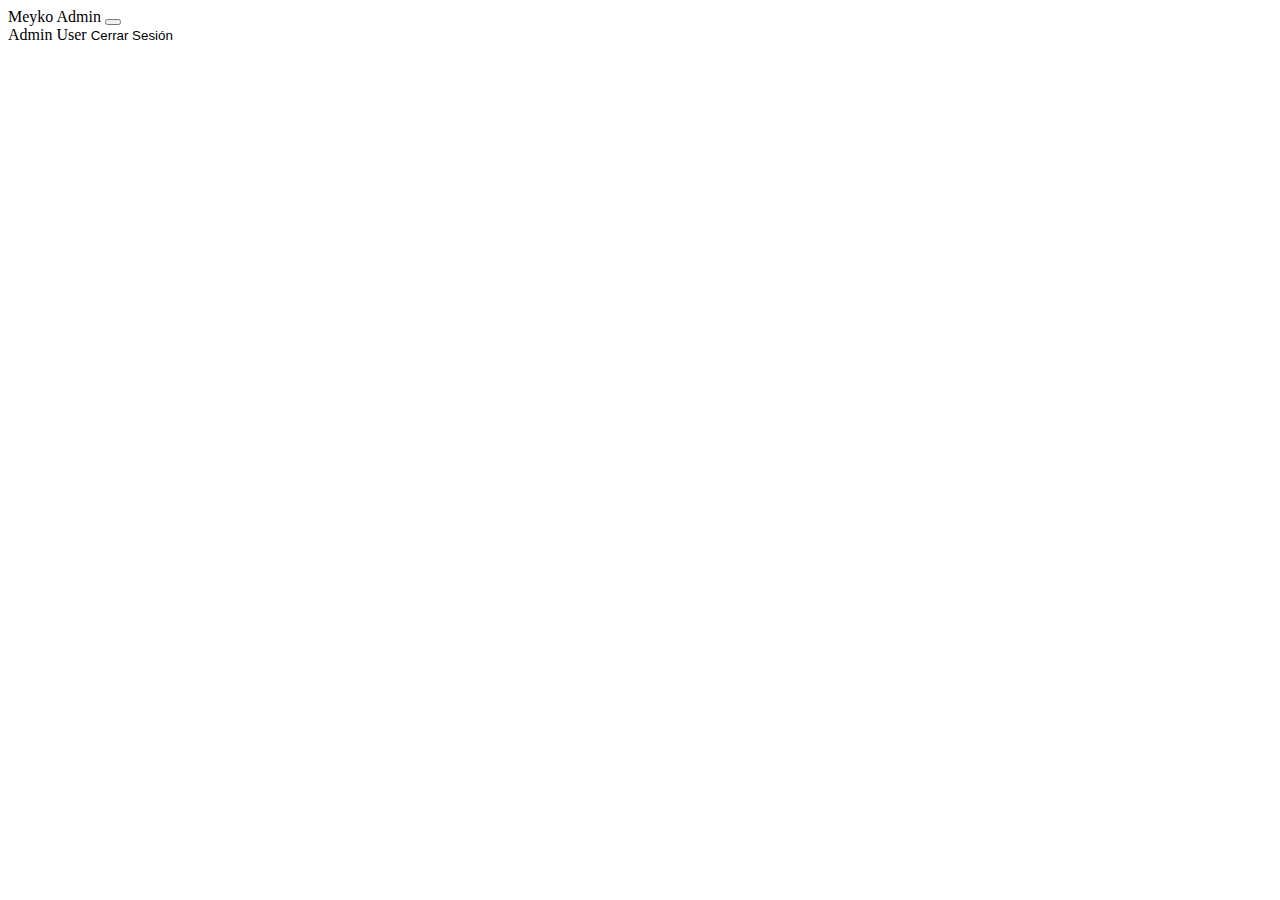
<file: src/main/resources/templates/fragments/header-admin.html>
<!DOCTYPE html>
<html lang="es" xmlns:th="http://www.thymeleaf.org">
<head>
</head>
<body>
    <nav id="adminDashboardNavbar" class="navbar navbar-expand-lg navbar-light bg-white fixed-top shadow-sm" th:fragment="navbar">
        <div class="container">
            <a class="navbar-brand logo-text">Meyko Admin</a>
            <button class="navbar-toggler" type="button" data-bs-toggle="collapse" data-bs-target="#adminDashboardNavbarCollapse"
                    aria-controls="adminDashboardNavbarCollapse" aria-expanded="false" aria-label="Toggle navigation">
                <span class="navbar-toggler-icon"></span>
            </button>

            <div class="collapse navbar-collapse" id="adminDashboardNavbarCollapse">
                <div class="navbar-nav ms-auto d-flex flex-row align-items-center">
                    <span class="text-muted me-3" th:if="${#authentication?.principal != null}">
                        <i class="fas fa-user-circle me-1"></i> 
                        <span th:text="${#authentication.principal.username}">Admin User</span> 
                    </span>

                    <form th:action="@{/logout}" method="post" style="display:inline;">
                        <button type="submit" class="nav-link btn btn-outline-muted btn-sm" style="border: none; background: none; padding: 0;">
                            <i class="fas fa-sign-out-alt me-2"></i>Cerrar Sesión
                        </button>
                    </form>
                </div>
            </div>
        </div>
    </nav>
</body>
</html>
</file>
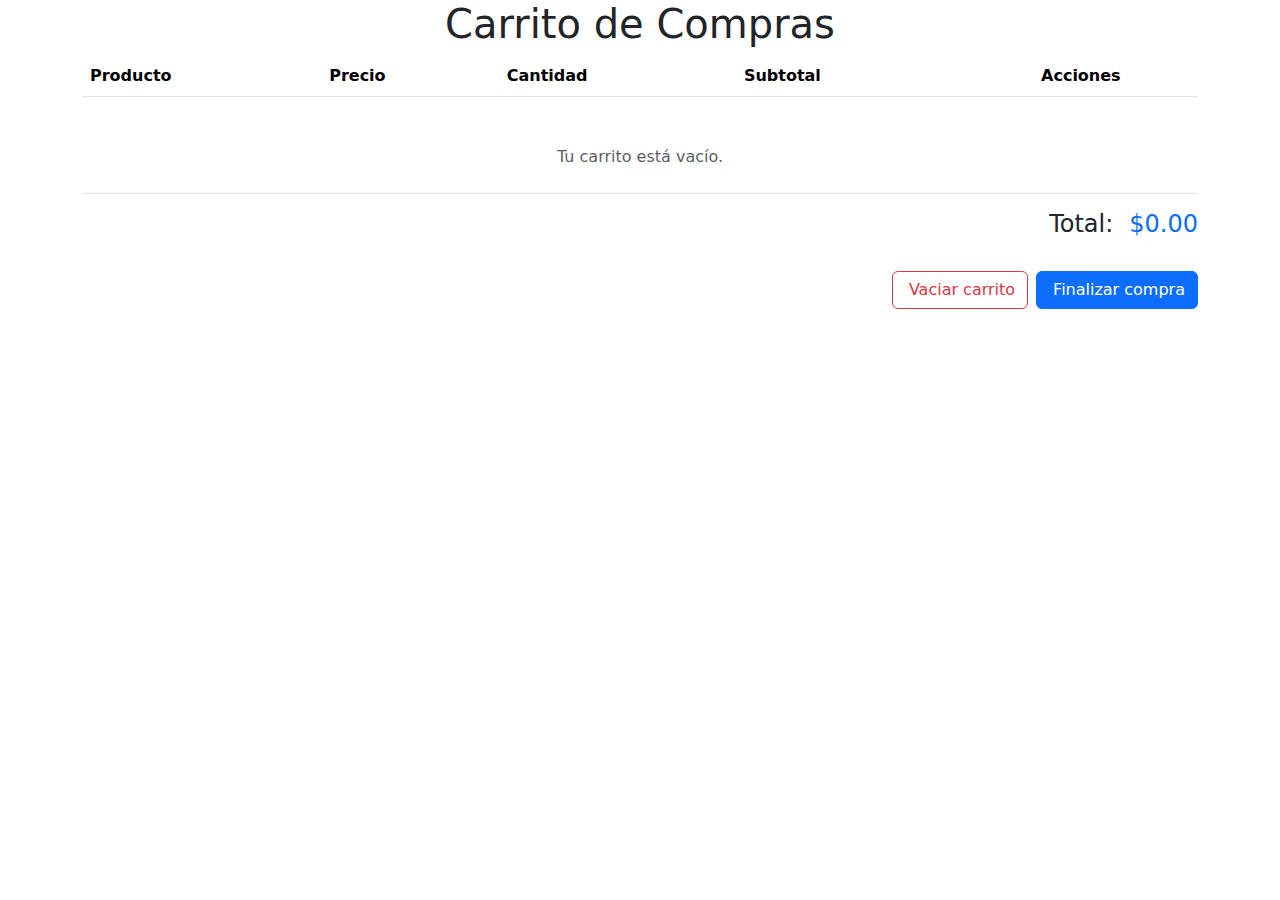
<file: src/main/resources/templates/pages/carrito.html>
<!DOCTYPE html>
<html lang="es" xmlns:th="http://www.thymeleaf.org">
<head>
    <meta charset="UTF-8">
    <meta name="_csrf" th:content="${_csrf.token}"/>
    <meta name="_csrf_header" th:content="${_csrf.headerName}"/>
    <title>Carrito de Compras - Meyko</title>
    <link href="https://cdn.jsdelivr.net/npm/bootstrap@5.3.3/dist/css/bootstrap.min.css"
          rel="stylesheet"
          integrity="sha384-QWTKZyjpPEjISv5WaRU9OFeRpok6YctnYmDr5pNlyT2bRjXh0JMhjY6hW+ALEwIH"
          crossorigin="anonymous">
    <link rel="stylesheet" href="https://cdnjs.cloudflare.com/ajax/libs/font-awesome/6.5.2/css/all.min.css"
          integrity="sha512-SnH5WK+bZxgPHs44uWIX+LLJAJ9/2PkPKZ5QiAj6Ta86w+fsb2TkcmfRyVX3pBnMFcV7oQPJkl9QevSCWr3W6A=="
          crossorigin="anonymous" referrerpolicy="no-referrer" />
    <link rel="preconnect" href="https://fonts.googleapis.com">
    <link rel="preconnect" href="https://fonts.gstatic.com" crossorigin>
    <link href="https://fonts.googleapis.com/css2?family=Pacifico&family=Raleway:wght@300;400;500;700&display=swap" rel="stylesheet">
    <link href="https://fonts.googleapis.com/css2?family=Poppins:wght@400;500;600;700&display=swap" rel="stylesheet">
    <link rel="stylesheet" th:href="@{/css/style.css}">
    <link rel="stylesheet" th:href="@{/css/header.css}">
    <link rel="stylesheet" th:href="@{/css/catalogo.css}"> 
</head>
<body>
    <div th:replace="~{fragments/header :: navbar}"></div>
    <section class="catalogo-title-section"> 
        <div class="container">
            <h1 class="section-title text-center mb-0">Carrito de Compras</h1> 
        </div>
    </section>
    <div class="container my-2">
        <div class="table-responsive">
            <table class="table align-middle">
                <thead>
                    <tr>
                        <th scope="col">Producto</th>
                        <th scope="col">Precio</th>
                        <th scope="col">Cantidad</th>
                        <th scope="col">Subtotal</th>
                        <th scope="col" class="text-center">Acciones</th>
                    </tr>
                </thead>
                <tbody id="tabla-carrito">
                    <!-- Productos dinámicos aquí -->
                </tbody>
                <tr id="mensaje-carrito-vacio" style="display: none;">
                    <td colspan="5" class="text-center text-muted py-4">
                        <i class="fas fa-shopping-cart fa-2x mb-2"></i><br>
                        Tu carrito está vacío.
                    </td>
                </tr>
            </table>
        </div>

        <div class="d-flex justify-content-end align-items-center">
            <h4 class="me-3">Total:</h4>
            <h4 class="text-primary" id="total-carrito">$0.00</h4>
        </div>

        <div class="mt-4 d-flex justify-content-end gap-2">
            <button class="btn btn-outline-danger" id="vaciar-carrito">
                <i class="fas fa-trash-alt me-1"></i> Vaciar carrito
            </button>
            <button class="btn btn-primary">
                <i class="fas fa-credit-card me-1"></i> Finalizar compra
            </button>
        </div>
    </div>
    
    <!-- Modal genérico para mensajes -->
    <div class="modal fade" id="modalMensaje" tabindex="-1" aria-labelledby="modalMensajeLabel" aria-hidden="true">
      <div class="modal-dialog">
        <div class="modal-content border-0">
          <div class="modal-header text-white">
            <h5 class="modal-title" id="modalMensajeLabel">Mensaje</h5>
            <button type="button" class="btn-close btn-close-white" data-bs-dismiss="modal" aria-label="Cerrar"></button>
          </div>
          <div class="modal-body" id="modalMensajeBody">
            ...
          </div>
          <div class="modal-footer">
            <button type="button" class="btn btn-secondary" data-bs-dismiss="modal">Cerrar</button>
          </div>
        </div>
      </div>
    </div>

   <script src="https://cdn.jsdelivr.net/npm/bootstrap@5.3.3/dist/js/bootstrap.bundle.min.js"
        integrity="sha384-YvpcrYf0tY3lHB60NNkmXc5s9fDVZLESaAA55NDzOxhy9GkcIdslK1eN7N6jIeHz"
        crossorigin="anonymous"></script>
    <script>
        document.addEventListener('DOMContentLoaded', () => {
            const tabla = document.getElementById('tabla-carrito');
            const totalCarrito = document.getElementById('total-carrito');

            function renderCarrito() {
                const carrito = JSON.parse(localStorage.getItem('carrito')) || [];
                tabla.innerHTML = '';

                const mensajeVacio = document.getElementById('mensaje-carrito-vacio');
                if (carrito.length === 0) {
                    mensajeVacio.style.display = '';
                    totalCarrito.textContent = '$0.00';
                    actualizarContadorCarrito();
                    return;
                } else {
                    mensajeVacio.style.display = 'none';
                }

                let total = 0;
                carrito.forEach(producto => {
                    const subtotal = producto.precio * producto.cantidad;
                    total += subtotal;

                    tabla.innerHTML += `
                        <tr>
                            <td>
                                <div class="d-flex align-items-center">
                                    <img src="${producto.imagen}" alt="${producto.nombre}" width="50" class="me-3">
                                    <span>${producto.nombre}</span>
                                </div>
                            </td>
                            <td>$${producto.precio.toFixed(2)}</td>
                            <td>${producto.cantidad}</td>
                            <td>$${subtotal.toFixed(2)}</td>
                            <td class="text-center">
                                <button class="btn btn-sm btn-danger eliminar-producto" data-id="${producto.id}">
                                    <i class="fas fa-trash-alt"></i>
                                </button>
                            </td>
                        </tr>
                    `;
                });

                totalCarrito.textContent = `$${total.toFixed(2)}`;
                actualizarContadorCarrito();
            }

            function actualizarContadorCarrito() {
                const carrito = JSON.parse(localStorage.getItem('carrito')) || [];
                const totalItems = carrito.reduce((sum, item) => sum + item.cantidad, 0);
                const contador = document.getElementById('contador-carrito');
                if (contador) contador.textContent = totalItems;
            }

            document.addEventListener('click', (e) => {
                if (e.target.closest('.eliminar-producto')) {
                    const id = e.target.closest('.eliminar-producto').dataset.id;
                    let carrito = JSON.parse(localStorage.getItem('carrito')) || [];
                    carrito = carrito.filter(p => p.id !== id);
                    localStorage.setItem('carrito', JSON.stringify(carrito));
                    renderCarrito();
                }
            });

            document.getElementById('vaciar-carrito').addEventListener('click', () => {
                localStorage.removeItem('carrito');
                renderCarrito();
            });

            renderCarrito();
        });
    </script>
    <script th:src="@{/js/ventas.js}"></script>
    <script th:src="@{/js/logout.js}"></script>
</body>
</html>
</file>
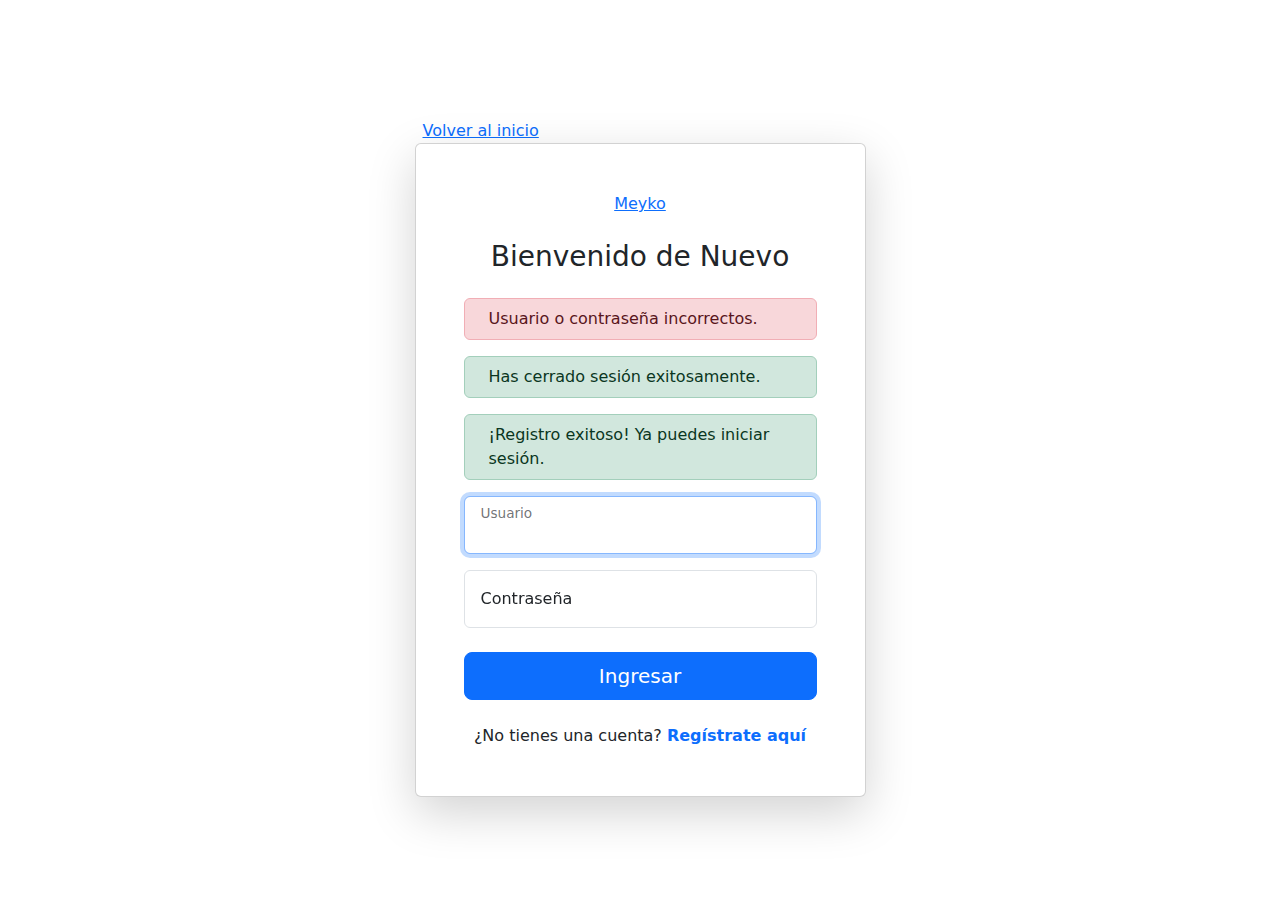
<file: src/main/resources/templates/pages/login.html>
<!DOCTYPE html>
<html lang="es" xmlns:th="http://www.thymeleaf.org">
<head>
    <meta charset="UTF-8">
    <meta name="viewport" content="width=device-width, initial-scale=1.0">
    <title>Iniciar Sesión - Meyko</title>

    <link href="https://cdn.jsdelivr.net/npm/bootstrap@5.3.3/dist/css/bootstrap.min.css"
          rel="stylesheet"
          integrity="sha384-QWTKZyjpPEjISv5WaRU9OFeRpok6YctnYmDr5pNlyT2bRjXh0JMhjY6hW+ALEwIH"
          crossorigin="anonymous">
    <link rel="stylesheet" href="https://cdnjs.cloudflare.com/ajax/libs/font-awesome/6.5.2/css/all.min.css"
          integrity="sha512-SnH5WK+bZxgPHs44uWIX+LLJAJ9/2PkPKZ5QiAj6Ta86w+fsb2TkcmfRyVX3pBnMFcV7oQPJkl9QevSCWr3W6A=="
          crossorigin="anonymous" referrerpolicy="no-referrer" />
    <link rel="preconnect" href="https://fonts.googleapis.com">
    <link rel="preconnect" href="https://fonts.gstatic.com" crossorigin>
    <link href="https://fonts.googleapis.com/css2?family=Pacifico&family=Raleway:wght@300;400;500;700&display=swap" rel="stylesheet">
    <link href="https://fonts.googleapis.com/css2?family=Poppins:wght@400;500;600;700&display=swap" rel="stylesheet">

    <link rel="stylesheet" th:href="@{/css/style.css}">
    <link rel="stylesheet" th:href="@{/css/login.css}">
</head>
<body class="login-body">

    <div class="container">
        <div class="row justify-content-center align-items-center min-vh-100">
            <div class="col-md-8 col-lg-6 col-xl-5">
                <div class="text-left mt-3">
                    <a th:href="@{/}" class="back-to-home-link"><i class="fas fa-arrow-left me-2"></i>Volver al inicio</a>
                </div>
                <div class="card login-card shadow-lg">
                    <div class="card-body p-4 p-md-5">
                        <div class="text-center mb-4">
                            <a class="login-page-logo-text">Meyko</a>
                        </div>
                        <h3 class="card-title text-center mb-4 login-page-title">Bienvenido de Nuevo</h3>

                        <div th:if="${param.error}" class="alert alert-danger d-flex align-items-center py-2" role="alert">
                            <i class="fas fa-exclamation-triangle me-2"></i>
                            <div>Usuario o contraseña incorrectos.</div>
                        </div>
                        <div th:if="${param.logout}" class="alert alert-success d-flex align-items-center py-2" role="alert">
                            <i class="fas fa-check-circle me-2"></i>
                            <div>Has cerrado sesión exitosamente.</div>
                        </div>
                        <div th:if="${param.registered}" class="alert alert-success d-flex align-items-center py-2" role="alert">
                            <i class="fas fa-check-circle me-2"></i>
                            <div>¡Registro exitoso! Ya puedes iniciar sesión.</div>
                        </div>

                        <form th:action="@{/login}" method="post" class="mt-3">
                            <div class="form-floating mb-3">
                                <input type="text" class="form-control" id="username" name="username" placeholder="Usuario" required autofocus>
                                <label for="usuario"><i class="fas fa-user me-1"></i> Usuario</label>
                            </div>
                            <div class="form-floating mb-4">
                                <input type="password" class="form-control" id="password" name="password" placeholder="Contraseña" required>
                                <label for="contrasenia"><i class="fas fa-lock me-1"></i> Contraseña</label>
                            </div>

                            <div class="d-grid">
                                <button class="btn btn-primary btn-lg login-submit-btn" type="submit">Ingresar</button>
                            </div>
                        </form>
                        </form>
                        <div class="text-center mt-4">
                            <span>¿No tienes una cuenta? </span>
                            <a th:href="@{/registro}" class="text-decoration-none fw-semibold">Regístrate aquí</a>
                        </div>
                    </div>
                </div>
            </div>
        </div>
    </div>

    <script src="https://cdn.jsdelivr.net/npm/bootstrap@5.3.3/dist/js/bootstrap.bundle.min.js"
            integrity="sha384-YvpcrYf0tY3lHB60NNkmXc5s9fDVZLESaAA55NDzOxhy9GkcIdslK1eN7N6jIeHz"
            crossorigin="anonymous"></script>
</body>
</html>
</file>
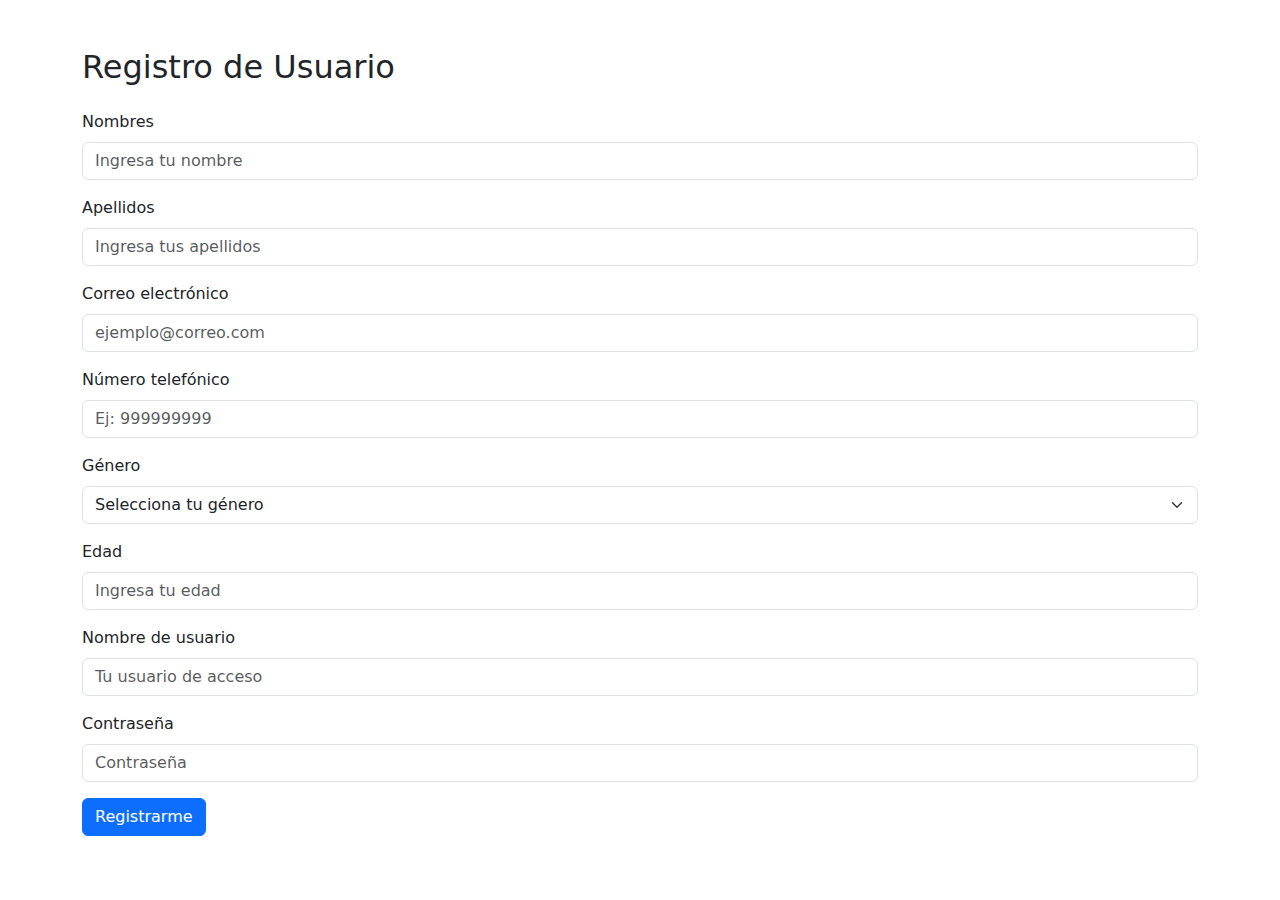
<file: src/main/resources/templates/pages/registro.html>
<!DOCTYPE html>
<html lang="es" xmlns:th="http://www.thymeleaf.org">
<head>
    <meta charset="UTF-8">
    <title>Registro de Usuario (Meyko)</title>
    <link rel="stylesheet" href="https://cdn.jsdelivr.net/npm/bootstrap@5.3.0/dist/css/bootstrap.min.css">
</head>
<body>

<div class="container mt-5">
    <h2 class="mb-4">Registro de Usuario</h2>

    <form th:action="@{/registro}" th:object="${usuario}" method="post">

        <div class="mb-3">
            <label for="nombres" class="form-label">Nombres</label>
            <input type="text" class="form-control" id="nombres" th:field="*{nombre}" placeholder="Ingresa tu nombre" required>
        </div>

        <div class="mb-3">
            <label for="apellidos" class="form-label">Apellidos</label>
            <input type="text" class="form-control" id="apellidos" th:field="*{apellido}" placeholder="Ingresa tus apellidos" required>
        </div>

        <div class="mb-3">
            <label for="correo" class="form-label">Correo electrónico</label>
            <input type="email" class="form-control" id="correo" th:field="*{correo}" placeholder="ejemplo@correo.com" required>
        </div>

        <div class="mb-3">
            <label for="telefono" class="form-label">Número telefónico</label>
            <input type="text" class="form-control" id="telefono" th:field="*{telefono}" placeholder="Ej: 999999999" required>
        </div>

        <div class="mb-3">
            <label for="genero" class="form-label">Género</label>
            <select class="form-select" id="genero" th:field="*{genero}" required>
                <option value="" disabled selected>Selecciona tu género</option>
                <option value="Masculino">Masculino</option>
                <option value="Femenino">Femenino</option>
            </select>
        </div>

        <div class="mb-3">
            <label for="edad" class="form-label">Edad</label>
            <input type="number" class="form-control" id="edad" th:field="*{edad}" placeholder="Ingresa tu edad" min="1" required>
        </div>

        <div class="mb-3">
            <label for="usuario" class="form-label">Nombre de usuario</label>
            <input type="text" class="form-control" id="usuario" th:field="*{usuario}" placeholder="Tu usuario de acceso" required>
        </div>

        <div class="mb-3">
            <label for="clave" class="form-label">Contraseña</label>
            <input type="password" class="form-control" id="clave" th:field="*{clave}" placeholder="Contraseña" required>
        </div>

        <button type="submit" class="btn btn-primary">Registrarme</button>

    </form>
</div>

<script src="https://cdn.jsdelivr.net/npm/bootstrap@5.3.0/dist/js/bootstrap.bundle.min.js"></script>
</body>
</html>
</file>
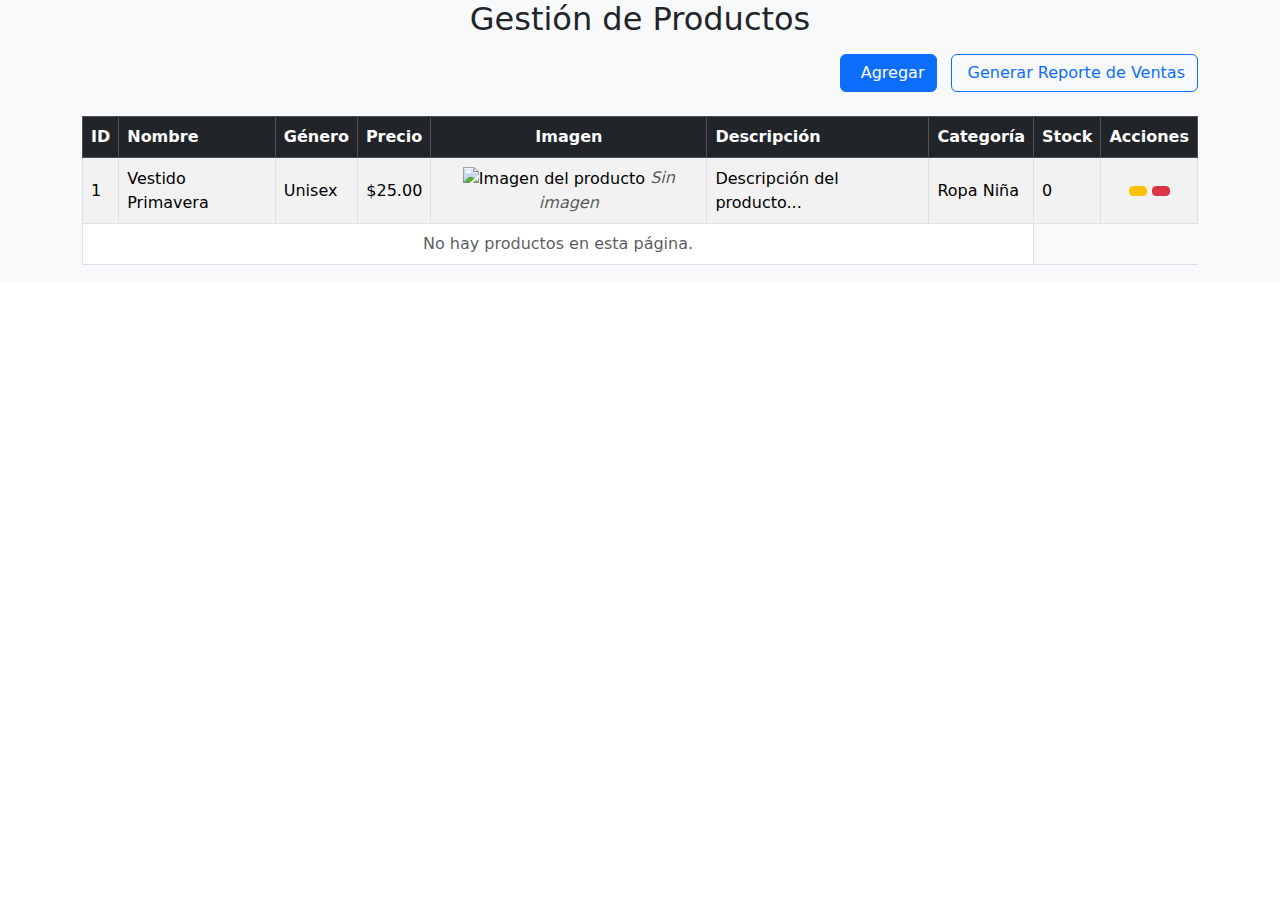
<file: src/main/resources/templates/pages/admin/dashboard.html>
<!DOCTYPE html>
<html lang="es" xmlns:th="http://www.thymeleaf.org">
<head>
    <meta charset="UTF-8">
    <meta name="viewport" content="width=device-width, initial-scale=1.0">
    <title>Meyko Admin - Gestión de Productos</title>
    <link href="https://cdn.jsdelivr.net/npm/bootstrap@5.3.3/dist/css/bootstrap.min.css"
          rel="stylesheet"
          integrity="sha384-QWTKZyjpPEjISv5WaRU9OFeRpok6YctnYmDr5pNlyT2bRjXh0JMhjY6hW+ALEwIH"
          crossorigin="anonymous">
    <link rel="stylesheet" href="https://cdnjs.cloudflare.com/ajax/libs/font-awesome/6.5.2/css/all.min.css"
          integrity="sha512-SnH5WK+bZxgPHs44uWIX+LLJAJ9/2PkPKZ5QiAj6Ta86w+fsb2TkcmfRyVX3pBnMFcV7oQPJkl9QevSCWr3W6A=="
          crossorigin="anonymous" referrerpolicy="no-referrer" />
    <link rel="preconnect" href="https://fonts.googleapis.com">
    <link rel="preconnect" href="https://fonts.gstatic.com" crossorigin>
    <link href="https://fonts.googleapis.com/css2?family=Pacifico&family=Raleway:wght@300;400;500;700&display=swap" rel="stylesheet">
    <link href="https://fonts.googleapis.com/css2?family=Poppins:wght@400;500;600;700&display=swap" rel="stylesheet">

    <link rel="stylesheet" th:href="@{/css/style.css}">
    <link rel="stylesheet" th:href="@{/css/dashboard.css}">
    <link rel="stylesheet" th:href="@{/css/header-admin.css}">
    <link rel="stylesheet" th:href="@{/css/modal.css}">
</head>
<body>
    <div th:replace="~{fragments/header-admin :: navbar}"></div>
    <section id="admin-productos-section" class="bg-light">
        <div class="container">
            <h2 class="section-title text-center mb-3">Gestión de Productos</h2>

            <div class="mb-4 text-end">
                <button type="button" class="btn btn-primary" data-bs-toggle="modal" data-bs-target="#agregarProductoModal">
                     <i class="fas fa-plus-circle me-2"></i>Agregar
                </button>
                <a href="/reporte/ventas" target="_blank" class="btn btn-outline-primary ms-2">
                    <i class="fas fa-file-pdf me-1"></i> Generar Reporte de Ventas
                </a>
            </div>
            
            <div class="table-responsive">
                <table class="table table-striped table-hover table-bordered align-middle">
                    <thead class="table-dark">
                        <tr>
                            <th>ID</th>
                            <th>Nombre</th>
                            <th>Género</th>
                            <th class="text-end">Precio</th>
                            <th class="text-center">Imagen</th>
                            <th>Descripción</th>
                            <th>Categoría</th>
                            <th>Stock</th>
                            <th class="text-center">Acciones</th>
                        </tr>
                    </thead>
                    <tbody>
                        <tr th:each="producto : ${productos}">
                            <td th:text="${producto.idProducto}">1</td>
                            <td th:text="${producto.nombre}">Vestido Primavera</td>
                            <td th:text="${producto.genero}">Unisex</td>
                            <td class="text-end" th:text="'$' + ${#numbers.formatDecimal(producto.precio, 0, 'COMMA', 2, 'POINT')}">$25.00</td>
                            <td class="text-center">
                                <img th:if="${producto.imagenUrl != null and !producto.imagenUrl.isEmpty()}"
                                     th:src="${producto.imagenUrl}"
                                     alt="Imagen del producto"
                                     class="product-image-thumbnail">

                                <span th:if="${producto.imagenUrl == null or producto.imagenUrl.isEmpty()}"
                                      class="text-muted fst-italic">Sin imagen</span>
                            </td>
                            <td th:text="${producto.descripcion}">Descripción del producto...</td>
                            <td th:text="${producto.categoria?.nombre ?: 'N/A'}">Ropa Niña</td>
                            <td th:text="${producto.stock}">0</td>
                            <td class="text-center action-buttons">
                                <form th:action="@{/admin/editar/{idProducto}(idProducto=${producto.idProducto})}" method="get" style="display:inline;">
                                    <button type="submit" class="btn btn-warning btn-sm">
                                        <i class="fas fa-edit"></i>
                                    </button>
                                </form>

                                <!-- Botón para abrir el modal de eliminar específico -->
                                <button type="button" class="btn btn-danger btn-sm" 
                                    data-bs-toggle="modal"
                                    data-bs-target="#modalEliminarProducto"
                                    th:attr="data-id=${producto.idProducto}, data-nombre=${producto.nombre}">
                                    <i class="fas fa-trash-alt"></i>
                                </button>

                            </td>
                        </tr>
                         <tr th:if="${#lists.isEmpty(productos)}">
                             <td colspan="7" class="text-center text-muted">No hay productos en esta página.</td>
                         </tr>
                    </tbody>
                </table>
            </div>
        </div>
    </section>
    
    <!-- Modal para eliminar producto -->
    <div class="modal fade" 
         id="modalEliminarProducto"  
         tabindex="-1" 
         aria-labelledby="modalEliminarLabel" 
         aria-hidden="true">
        <div class="modal-dialog">
            <div class="modal-content">
                <div class="modal-header">
                    <h5 class="modal-title" id="modalEliminarProductoLabel">Eliminar producto</h5>
                    <button type="button" class="btn-close" data-bs-dismiss="modal" aria-label="Cerrar"></button>
                </div>
                <div class="modal-body">
                    <p>¿Estás seguro que deseas eliminar el producto <strong id="productoNombre">?</strong>?</p>
                </div>
                <div class="modal-footer">
                    <form id="formEliminar" method="post">
                        <input type="hidden" th:name="${_csrf.parameterName}" th:value="${_csrf.token}" />
                        <button type="button" class="btn btn-secondary" data-bs-dismiss="modal">Cancelar</button>
                        <button type="submit" class="btn btn-danger">Eliminar</button>
                    </form>
                </div>
            </div>
        </div>
    </div>
    
    <!-- Modal para guardar -->
    <div class="modal fade" id="agregarProductoModal" tabindex="-1" aria-labelledby="agregarProductoModalLabel" aria-hidden="true">
        <div class="modal-dialog modal-lg">
            <div class="modal-content">
                <div class="modal-header">
                    <h5 class="modal-title" id="agregarProductoModalLabel">
                        Agregar Nuevo Producto
                    </h5>
                    <button type="button" class="btn-close" data-bs-dismiss="modal" aria-label="Cerrar"></button>
                </div>
                <form th:action="@{/admin/agregar}" method="post">
                    <div class="modal-body">
                        <div class="mb-3">
                            <label for="nombre" class="form-label">
                                Nombre
                            </label>
                            <input type="text" class="form-control" id="nombre" name="nombre" required>
                        </div>
                        <div class="mb-3">
                            <label for="descripcion" class="form-label">Descripción</label>
                            <textarea class="form-control" id="descripcion" name="descripcion" rows="3"></textarea>
                        </div>
                         <div class="mb-3">
                            <label for="precio" class="form-label">Precio</label>
                            <input type="number" class="form-control" id="precio" name="precio" step="0.01" required>
                        </div>
                         <div class="mb-3">
                            <label for="imagenUrl" class="form-label">URL de Imagen</label>
                            <input type="url" class="form-control" id="imagenUrl" name="imagenUrl">
                             <div class="form-text">Introduce la URL de la imagen del producto.</div>
                        </div>
                        <div class="row">
                            <div class="col-md-4 mb-3">
                                <label for="talla" class="form-label">Talla</label>
                                <select class="form-select" id="talla" name="talla">
                                    <option value="">Selecciona</option>
                                    <option value="XS">XS</option>
                                    <option value="S">S</option>
                                    <option value="M">M</option>
                                    <option value="L">L</option>
                                    </select>
                            </div>
                             <div class="col-md-4 mb-3">
                                <label for="genero" class="form-label">Género</label>
                                 <select class="form-select" id="genero" name="genero" required>
                                    <option value="">Selecciona</option>
                                    <option value="NIÑA">Niña</option>
                                    <option value="NIÑO">Niño</option>
                                    <option value="UNISEX">Unisex</option>
                                </select>
                            </div>
                             <div class="col-md-4 mb-3">
                                <label for="edadSugerida" class="form-label">Edad Sugerida</label>
                                 <select class="form-select" id="edadSugerida" name="edadSugerida">
                                    <option value="">Selecciona</option>
                                    <option value="3-5 años">3-5 años</option>
                                    <option value="4-6 años">4-6 años</option>
                                    <option value="5-7 años">5-7 años</option>
                                    <option value="6-8 años">6-8 años</option>
                                    <option value="9-12 años">9-12 años</option>
                                    </select>
                            </div>
                        </div>

                         <div class="mb-3">
                            <label for="categoria" class="form-label">Categoría</label>
                            <select class="form-select" id="categoria" name="categoria.idCategoria" required>
                                <option value="">Selecciona Categoría</option>
                                <option th:each="cat : ${categorias}" th:value="${cat.idCategoria}" th:text="${cat.nombre}"></option>
                            </select>
                        </div>
                    </div>
                    <div class="modal-footer">
                        <button type="button" class="btn btn-secondary" data-bs-dismiss="modal">Cancelar</button>
                        <button type="submit" class="btn btn-primary">Guardar</button>
                    </div>
                </form>
            </div>
        </div>
    </div>

    <script src="https://cdn.jsdelivr.net/npm/bootstrap@5.3.3/dist/js/bootstrap.bundle.min.js"
            integrity="sha384-YvpcrYf0tY3lHB60NNkmXc5s9fDVZLESaAA55NDzOxhy9GkcIdslK1eN7N6jIeHz"
            crossorigin="anonymous">
    </script>
    <script th:src="@{/js/scripts.js}"></script>
</body>
</html>
</file>
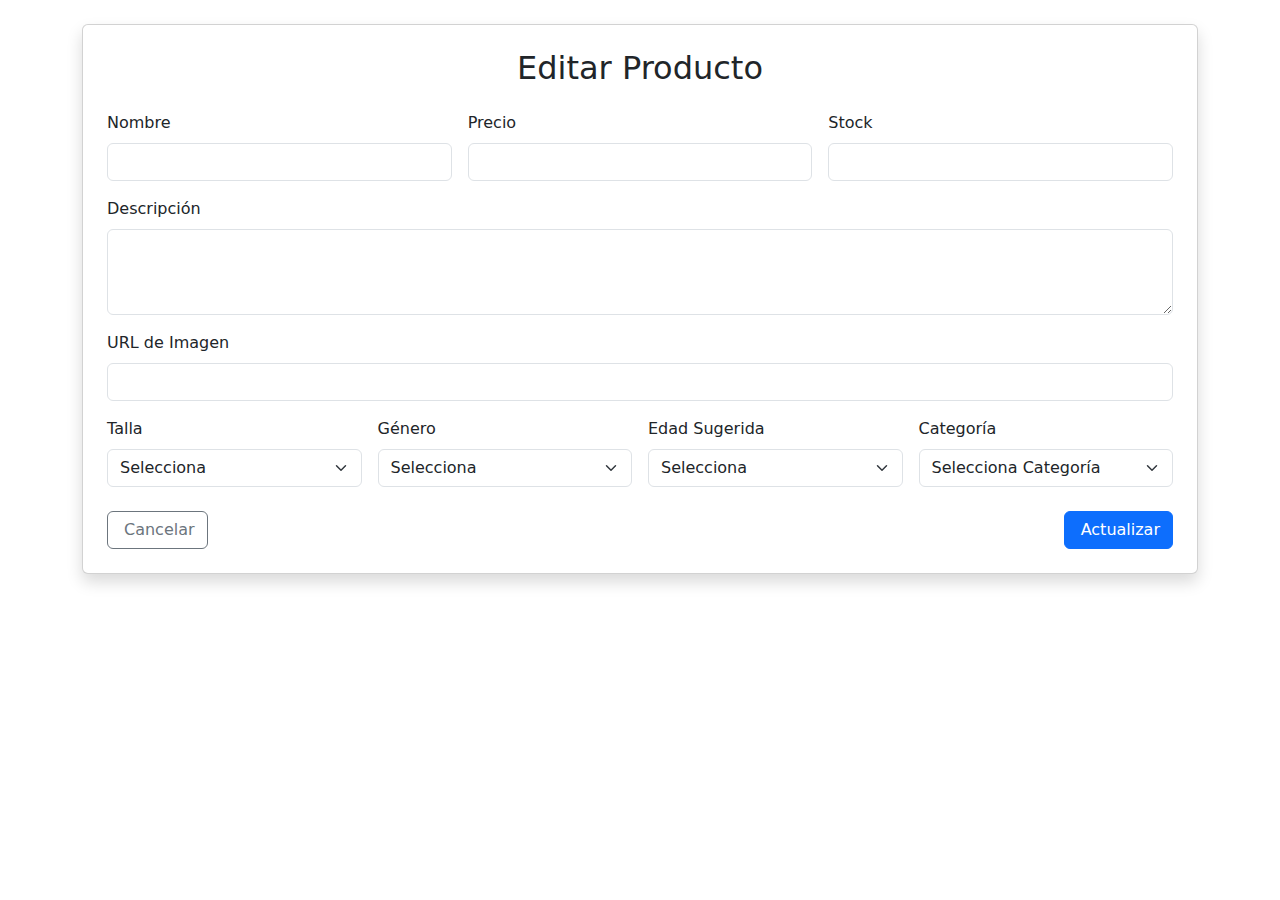
<file: src/main/resources/templates/pages/admin/editar.html>
<!DOCTYPE html>
<html xmlns:th="http://www.thymeleaf.org">
<head>
    <meta charset="UTF-8">
    <meta name="viewport" content="width=device-width, initial-scale=1.0">
    <title>Kelmer - Editar Producto</title>
    <link href="https://cdn.jsdelivr.net/npm/bootstrap@5.3.3/dist/css/bootstrap.min.css"
          rel="stylesheet"
          integrity="sha384-QWTKZyjpPEjISv5WaRU9OFeRpok6YctnYmDr5pNlyT2bRjXh0JMhjY6hW+ALEwIH"
          crossorigin="anonymous">
    <link rel="stylesheet" href="https://cdnjs.cloudflare.com/ajax/libs/font-awesome/6.5.2/css/all.min.css"
          integrity="sha512-SnH5WK+bZxgPHs44uWIX+LLJAJ9/2PkPKZ5QiAj6Ta86w+fsb2TkcmfRyVX3pBnMFcV7oQPJkl9QevSCWr3W6A=="
          crossorigin="anonymous" referrerpolicy="no-referrer" />
    <link rel="preconnect" href="https://fonts.googleapis.com">
    <link rel="preconnect" href="https://fonts.gstatic.com" crossorigin>
    <link href="https://fonts.googleapis.com/css2?family=Pacifico&family=Raleway:wght@300;400;500;700&display=swap" rel="stylesheet">
    <link href="https://fonts.googleapis.com/css2?family=Poppins:wght@400;500;600;700&display=swap" rel="stylesheet">

    <link rel="stylesheet" th:href="@{/css/style.css}">
    <link rel="stylesheet" th:href="@{/css/dashboard.css}">
    <link rel="stylesheet" th:href="@{/css/header-admin.css}">
    <link rel="stylesheet" th:href="@{/css/editar.css}"/>
</head>
<body>
    <div th:replace="~{fragments/header-admin :: navbar}"></div>
    <div class="container my-4">
        <div class="card shadow p-4">
            <h2 class="text-center mb-4">Editar Producto</h2>
            <form th:action="@{/admin/editar/{idProducto}(idProducto=${producto.idProducto})}" th:object="${producto}" method="post">
                <div class="row g-3">
                    <div class="col-md-4">
                        <label for="nombre" class="form-label">Nombre</label>
                        <input type="text" id="nombre" th:field="*{nombre}" class="form-control" required>
                    </div>
                    <div class="col-md-4">
                        <label for="precio" class="form-label">Precio</label>
                        <input type="number" id="precio" th:field="*{precio}" class="form-control" step="0.01" required>
                    </div>
                    <div class="col-md-4">
                        <label for="stock" class="form-label">Stock</label>
                        <input type="number" id="stock" th:field="*{stock}" class="form-control" step="0.01" required>
                    </div>

                    <div class="col-12">
                        <label for="descripcion" class="form-label">Descripción</label>
                        <textarea id="descripcion" th:field="*{descripcion}" class="form-control" rows="3" required></textarea>
                    </div>

                    <div class="col-12">
                        <label for="imagenUrl" class="form-label">URL de Imagen</label>
                        <input type="url" id="imagenUrl" th:field="*{imagenUrl}" class="form-control">
                    </div>

                    <div class="col-md-3">
                        <label for="talla" class="form-label">Talla</label>
                        <select class="form-select" id="talla" th:field="*{talla}">
                            <option value="">Selecciona</option>
                            <option value="XS">XS</option>
                            <option value="S">S</option>
                            <option value="M">M</option>
                            <option value="L">L</option>
                        </select>
                    </div>

                    <div class="col-md-3">
                        <label for="genero" class="form-label">Género</label>
                        <select class="form-select" id="genero" th:field="*{genero}">
                            <option value="">Selecciona</option>
                            <option value="NIÑA">Niña</option>
                            <option value="NIÑO">Niño</option>
                            <option value="UNISEX">Unisex</option>
                        </select>
                    </div>

                    <div class="col-md-3">
                        <label for="edadSugerida" class="form-label">Edad Sugerida</label>
                        <select class="form-select" id="edadSugerida" th:field="*{edadSugerida}">
                            <option value="">Selecciona</option>
                            <option value="2-3 años">2-3 años</option>
                            <option value="3-5 años">3-5 años</option>
                            <option value="4-6 años">4-6 años</option>
                            <option value="5-7 años">5-7 años</option>
                            <option value="6-8 años">6-8 años</option>
                            <option value="9-12 años">9-12 años</option>
                        </select>
                    </div>

                    <div class="col-md-3">
                      <label for="categoria" class="form-label">Categoría</label>
                      <select class="form-select" id="categoria" th:field="*{categoria.idCategoria}" required>
                        <option value="">Selecciona Categoría</option>
                        <option th:each="cat : ${categorias}" 
                                th:value="${cat.idCategoria}" 
                                th:text="${cat.nombre}">
                        </option>
                      </select>
                    </div>
                </div>

                <div class="d-flex justify-content-between align-items-center mt-4">
                    <a th:href="@{/admin/listar}" class="btn btn-outline-secondary">
                        <i class="fas fa-arrow-left me-1"></i> Cancelar
                    </a>
                    <button type="submit" class="btn btn-primary">
                        <i class="fas fa-save me-1"></i> Actualizar
                    </button>
                </div>
            </form>
        </div>
    </div>
    
    <script src="https://cdn.jsdelivr.net/npm/bootstrap@5.3.3/dist/js/bootstrap.bundle.min.js"
            integrity="sha384-YvpcrYf0tY3lHB60NNkmXc5s9fDVZLESaAA55NDzOxhy9GkcIdslK1eN7N6jIeHz"
            crossorigin="anonymous">
    </script>
</body>
</html>
</file>
